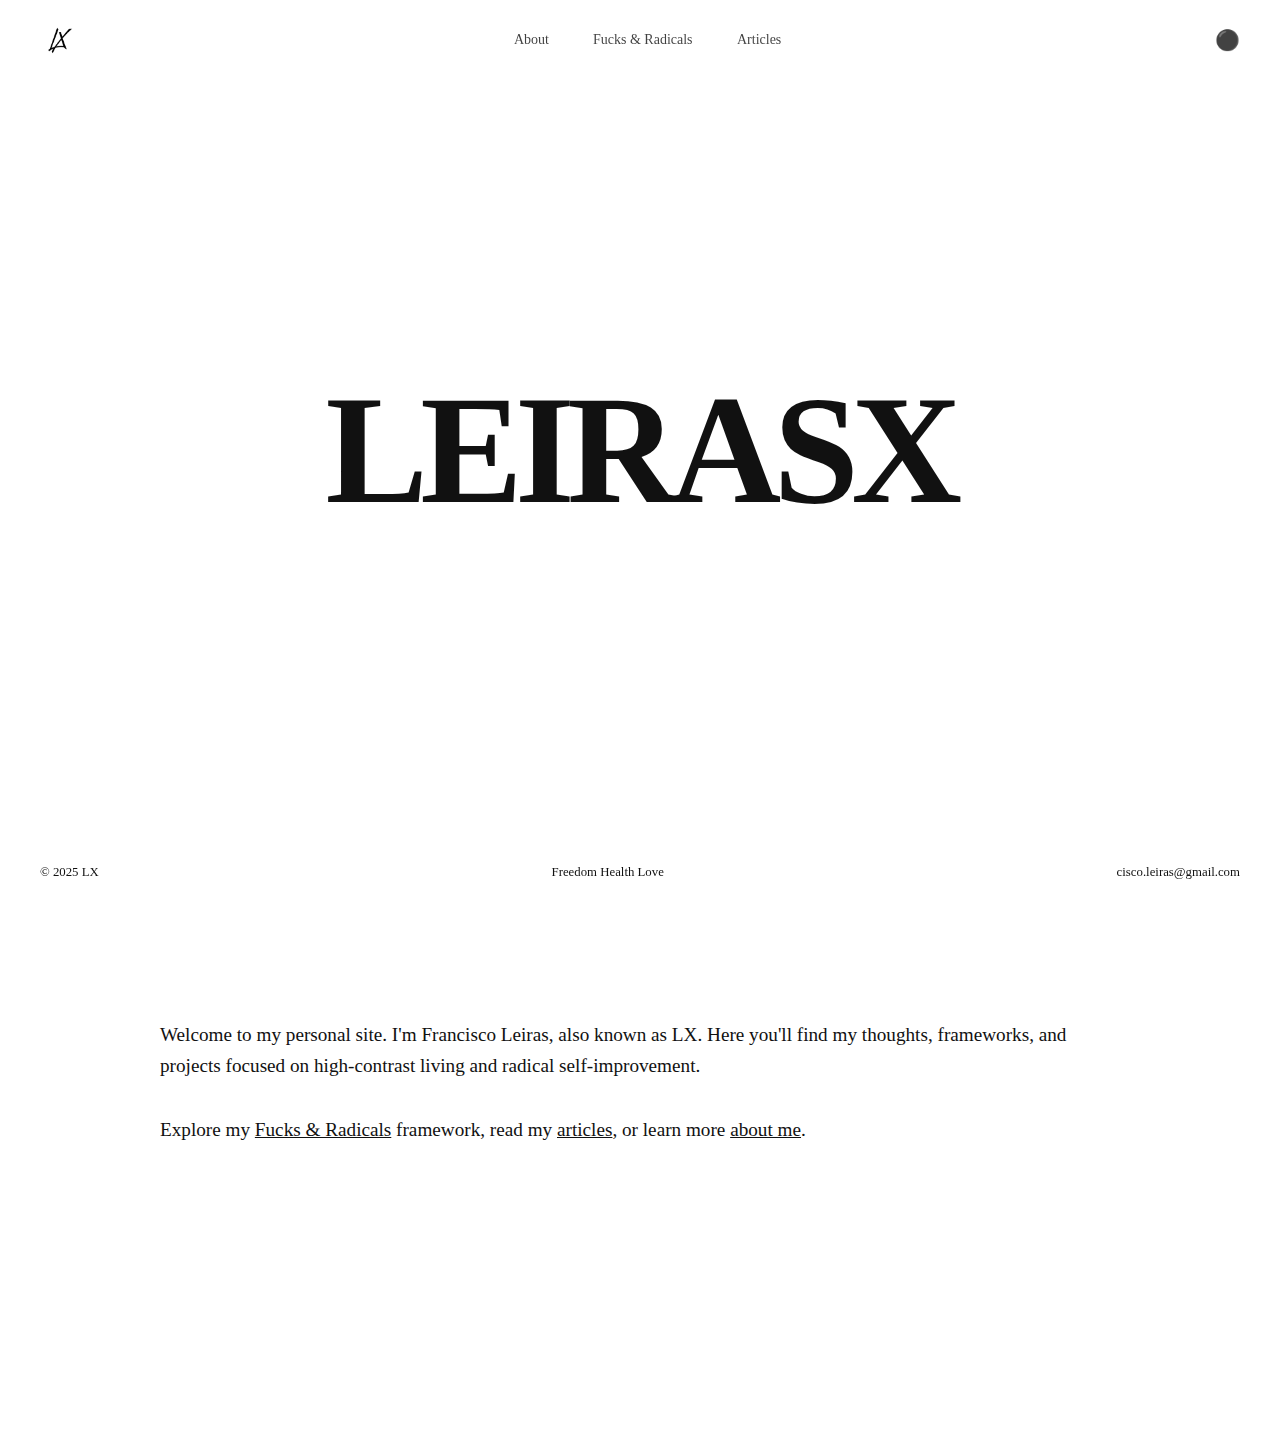
<file: index.html>
<!DOCTYPE html>

<!-- page -->
<html lang="en">

    <!-- head -->
    <head>
        <meta charset="UTF-8">
        <meta name="viewport" content="width=device-width, initial-scale=1.0">
        <title>Francisco Leiras | LX</title>
        <link rel="stylesheet" href="styles.css">
        <link rel="icon" href="assets/favicon.png" type="image/png">
    </head>

    <!-- body -->
    <body>

        <!-- header -->
        <header id="header-lx">

            <!-- logo -->
            <div class="logo-holder">
                <span class="logo-icon">
                    <img class="logo-img" src="assets/logo_D.png" alt="LX Logo">
                </span>
            </div>

            <!-- dock -->
            <div class="dock-holder">
                <span class="dock-left">About</span>
                <span class="dock-middle">Fucks & Radicals</span>
                <span class="dock-right">Articles</span>
            </div>

            <!-- mode -->
            <div class="mode-holder">
                <span class="mode-icon">⚫️</span>
            </div>
        </header>

        <!-- main -->
        <div id="main-lx"></div>

        <!-- footer -->
        <footer  id="footer-lx">

            <!-- brand -->
            <p class="footer-top">&copy; 2025 LX</p>

            <!-- line-->
            <p class="footer-top">Freedom Health Love</p>

            <!-- mail -->
            <p class="footer-bottom">cisco.leiras@gmail.com</p>
        </footer>

        <!-- script -->
        <script src="scripts.js"></script>
    </body>
</html>
</file>
<file: styles.css>
/* =========================================
   VARIABLES & SETUP
   ========================================= */
:root {
    --bg: #ffffff;
    --fg: #111111;
    --bgaccent: #f0f0f0;
    --fgaccent: #333333;
}

/* Dark Mode Overrides */
html[data-theme='dark'] {
    --bg: #050505;
    --fg: #f5f5f5;
    --glass-bg: rgba(10, 10, 10, 0.7);
    --glass-border: rgba(255, 255, 255, 0.1);
    --accent: #cccccc;
    --card-shadow: 0 4px 12px rgba(0, 0, 0, 0.5);
    --card-hover: 0 12px 24px rgba(0, 0, 0, 0.8);
}

* { box-sizing: border-box; margin: 0; padding: 0; }

body {
    background-color: var(--bg);
    color: var(--fg);
    font-family: var(--font-stack);
    transition: background-color 0.4s ease, color 0.4s ease;
    overflow-x: hidden;
    -webkit-font-smoothing: antialiased;
}

/* =========================================
   HEADER & DOCK (#header-lx)
   ========================================= */
/* Fixed top bar with liquid glass effect */
#header-lx {
    position: fixed;
    top: 0;
    left: 0;
    width: 100%;
    height: 80px;
    display: flex;
    justify-content: space-between;
    align-items: center;
    padding: 0 40px;
    z-index: 1000;
    backdrop-filter: blur(12px);
    -webkit-backdrop-filter: blur(12px);
    background: var(--glass-bg);
    border-bottom: 1px solid var(--glass-border);
}

/* Logo container (.logo-holder) */
.logo-holder {
    width: 40px;
    cursor: pointer;
    transition: transform 0.3s ease;
}
.logo-holder:hover { transform: scale(1.1); }
.logo-img { width: 100%; height: auto; display: block; }

/* The Dock (.dock-holder) - Centered navigation */
.dock-holder {
    display: flex;
    align-items: center;
    gap: 20px;
    height: var(--dock-height);
    padding: 0 20px;
    perspective: 1000px; /* For 3D scaling feel */
}

/* Dock items (spans) */
.dock-holder span {
    font-size: 14px;
    font-weight: 500;
    cursor: pointer;
    padding: 8px 12px;
    transition: color 0.2s;
    will-change: transform;
    opacity: 0.8;
}
.dock-holder span:hover { opacity: 1; }

/* Mode Toggle (.mode-holder) */
.mode-holder {
    font-size: 20px;
    cursor: pointer;
    user-select: none;
    transition: transform 0.3s ease;
}
.mode-holder:hover { transform: scale(1.2); }

/* =========================================
   LAYOUT & TITLE SCREENS
   ========================================= */
/* Main container (#main-lx) */
#main-lx {
    min-height: 100vh;
    width: 100%;
}

/* Hero Section (.hero-holder) - Initial fullscreen title */
.hero-holder {
    height: 100vh;
    width: 100%;
    display: flex;
    justify-content: center;
    align-items: center;
    position: sticky; /* Stays fixed while content scrolls over it */
    top: 0;
    z-index: 0;
    overflow: hidden;
    will-change: opacity, transform;
}

/* Big Title Text (.hero-text) */
.hero-text {
    font-size: 12vw;
    font-weight: 800;
    letter-spacing: -0.05em;
    text-transform: uppercase;
    text-align: center;
    margin: 0;
    line-height: 0.9;
}

/* Content Container (.content-holder) */
/* Pushed down to start after hero, scrolls over the sticky hero */
.content-holder {
    position: relative;
    z-index: 10;
    background: var(--bg); /* Covers the hero */
    padding: 120px 20px 100px;
    max-width: 1000px;
    margin: 0 auto;
    min-height: 60vh;
    transition: background-color 0.4s ease;
}

/* Text readable styles */
.content-holder p {
    font-size: 1.2rem;
    line-height: 1.6;
    color: var(--accent);
    margin-bottom: 1rem;
}

/* =========================================
   PAGES: FUCKS & RADICALS (Cards)
   ========================================= */
/* Book image setup */
.book-holder {
    text-align: center;
    margin-bottom: 80px;
}
.book-img { max-width: 300px; height: auto; box-shadow: var(--card-shadow); }
.book-text { font-weight: bold; margin-top: 20px; letter-spacing: 2px; }

/* Grid for cards (.card-holder) */
.card-holder {
    display: flex;
    flex-direction: column;
    gap: 40px;
}

.card-row {
    display: grid;
    grid-template-columns: repeat(auto-fit, minmax(250px, 1fr));
    gap: 30px;
}

/* Individual Card (.card) */
.card {
    background: var(--bg);
    border: 1px solid var(--glass-border);
    padding: 30px;
    border-radius: 12px;
    box-shadow: var(--card-shadow);
    transition: transform 0.4s ease, box-shadow 0.4s ease;
}

.card:hover {
    transform: translateY(-8px);
    box-shadow: var(--card-hover);
}

.card-title { font-size: 1.5rem; margin-bottom: 10px; }
.card-subtitle { font-size: 1rem; color: var(--accent); font-weight: 400; }

/* =========================================
   PAGES: ARTICLES & ABOUT
   ========================================= */
/* Article List (.article-list) */
.article {
    padding: 30px 0;
    border-bottom: 1px solid var(--glass-border);
    cursor: pointer;
    transition: transform 0.3s ease, padding-left 0.3s ease;
}

.article:hover {
    transform: translateX(10px);
    padding-left: 10px;
}

.article-title { font-size: 2rem; margin-bottom: 5px; }
.article-subtitle { font-size: 1.1rem; color: var(--accent); margin-bottom: 8px; }
.article-date { font-size: 0.9rem; opacity: 0.6; }

/* About Grid (.grid-holder) */
.grid-holder {
    display: grid;
    grid-template-columns: 1fr 1fr;
    gap: 50px;
    align-items: center;
}
.photo-img { width: 100%; border-radius: 4px; filter: grayscale(100%); }

/* =========================================
   FOOTER (#footer-lx)
   ========================================= */
#footer-lx {
    position: fixed;
    bottom: 0;
    left: 0;
    width: 100%;
    padding: 20px 40px;
    display: flex;
    justify-content: space-between;
    background: var(--glass-bg);
    backdrop-filter: blur(10px);
    border-top: 1px solid var(--glass-border);
    z-index: 1000;
    font-size: 0.8rem;
    color: var(--accent);
}

/* =========================================
   UTILITIES
   ========================================= */
a { color: inherit; text-decoration: underline; text-decoration-thickness: 1px; }

@media (max-width: 768px) {
    .grid-holder { grid-template-columns: 1fr; }
    .hero-text { font-size: 18vw; }
    #header-lx { padding: 0 20px; }
    .dock-holder span { font-size: 11px; padding: 5px; }
}
</file>
